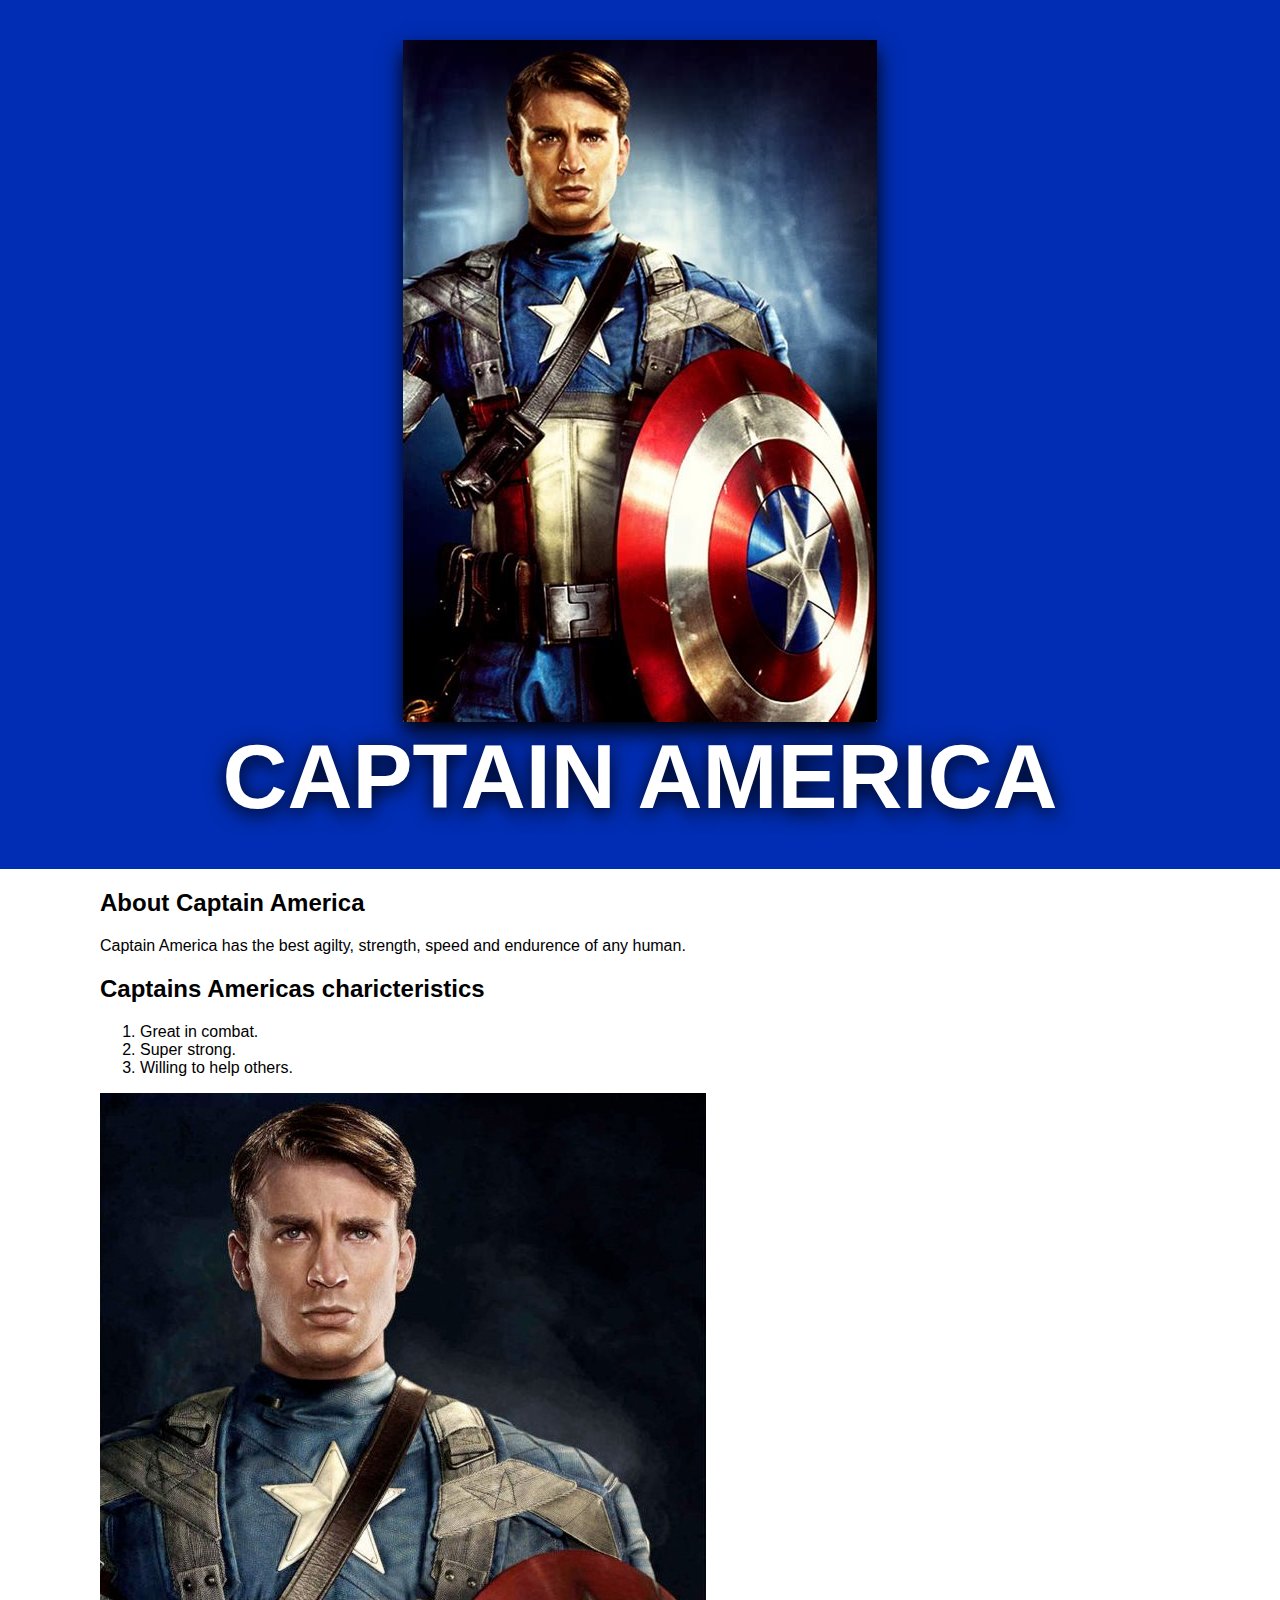
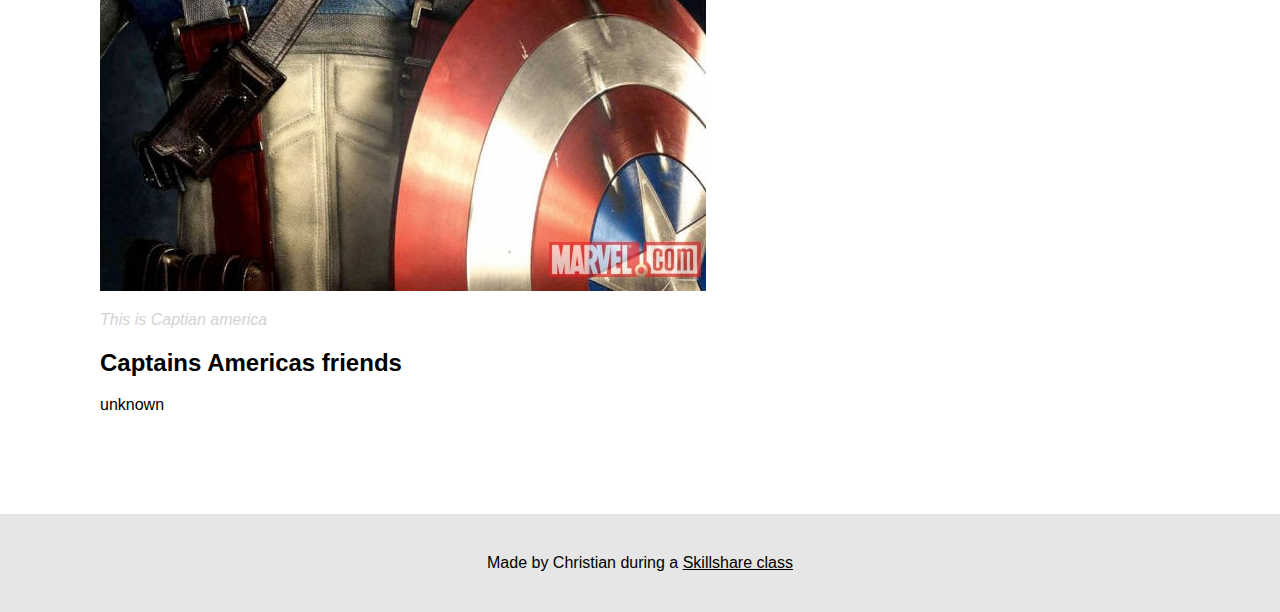
<file: index.html>
<!DOCTYPE html>
<html>
<head>
<!-- Global site tag (gtag.js) - Google Analytics -->
<script async src="https://www.googletagmanager.com/gtag/js?id=UA-118215913-1"></script>
<script>
  window.dataLayer = window.dataLayer || [];
  function gtag(){dataLayer.push(arguments);}
  gtag('js', new Date());

  gtag('config', 'UA-118215913-1');
</script>

	<title>Captain America</title>
	<link rel="stylesheet" type="text/css" href="hero.css">
</head>
<body>
	<div class="wrapper">
		<header>
			<img src="img/profile.jpg">
			<h1>Captain America</h1>
		</header>
		<div class="content">
			<h2>About Captain America</h2>
			<p>Captain America has the best agilty, strength, speed and endurence of any human.</p>
			<h2>Captains Americas charicteristics</h2>
			<ol>
				<li>Great in combat.</li>
				<li>Super strong.</li>
				<li>Willing to help others.</li>
			</ol>
			<img class="big-image" src="img/big-image.jpg">
			<p class="caption">This is Captian america</p>
			<h2>Captains Americas friends</h2>
			<ul>
				<li>unknown</li>
			</ul>
		</div>
		<footer>
			<ul>
				<li>Made by Christian
				<li>during a <a href="https://www.skillshare.com/?via=header" target="_blank" title="Visit the Skillshare website">Skillshare class</a></li>
			</ul>
		</footer>
	</div>
</body>
</html>
</file>
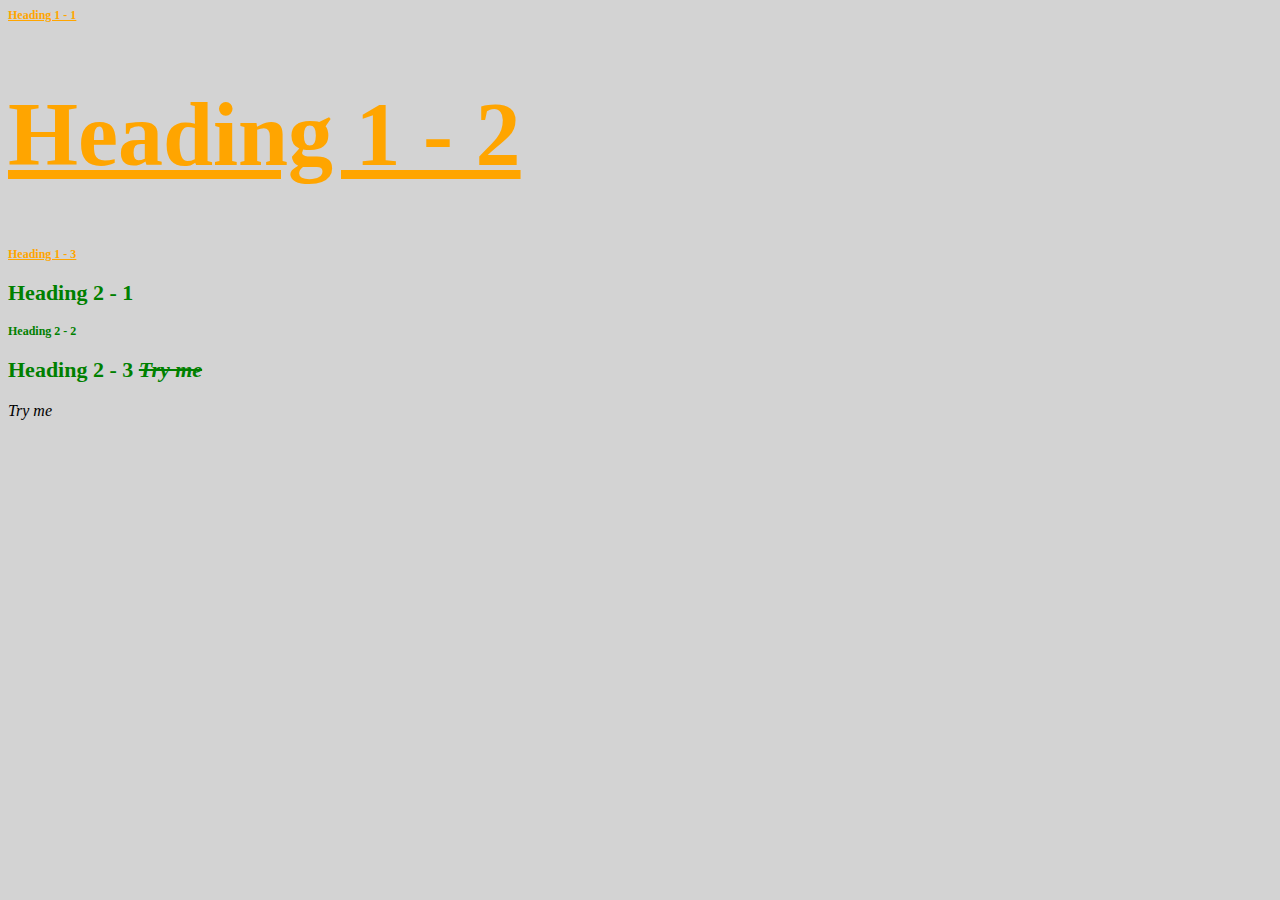
<file: stylish.html>
<!DOCTYPE html>
<html>
<head>
	<title>Stylish</title>
	<link rel="stylesheet" type="text/css" href="css/test.css">
</head>
<body>
	
<h1 class="small">Heading 1 - 1</h1>
<h1>Heading 1 - 2</h1>
<h1 class="small">Heading 1 - 3</h1>
<h2>Heading 2 - 1</h2>
<h2 class="small">Heading 2 - 2</h2>
<h2>Heading 2 - 3 <span>Try me</span></h2>

<span>Try me</span>

</body>
</html>
</file>
<file: hero.css>
html, body{
	font-family: Arial, sans-serif;
	margin: 0;
}

header{
	background-color: #002db3;
	padding: 40px;
	text-align: center;
}

h1{
	font-size: 90px;
	color: white;
	text-shadow: 0 4px 20px black;
	margin: 0;
	text-transform: uppercase;
}
header img{
	box-shadow: 0 10px 20px black;
}

.content{
	max-width: 900px;
	margin: 0px 100px 100px
}

img.big-image{
	max-width: 100%;
}

p.caption{
	font-size: 16px;
	color: lightgrey;
	font-style: italic;
}

ul{
	list-style: none;
	padding: 0;
	margin: 0;
}

a{
	color: black;
	color: #000000
	text-decoration: none;
}

a:hover{
	color: white
}

footer{
	padding: 40px 100px;
	background-color: #E6E6E6
}

footer ul{
	text-align: center;
}

footer ul li{
	display: inline;
}
</file>
<file: css/test.css>
body{
	background-color: lightgrey;
}

h1{
    color: orange;
    font-size: 90px;
    text-decoration: underline;
}
h2{
	font-size: 22px;
	color: green;
}

span{
	font-style: italic;
}

h2 span{
	text-decoration: line-through
}

.small{
	font-size: 12px;
}
</file>
